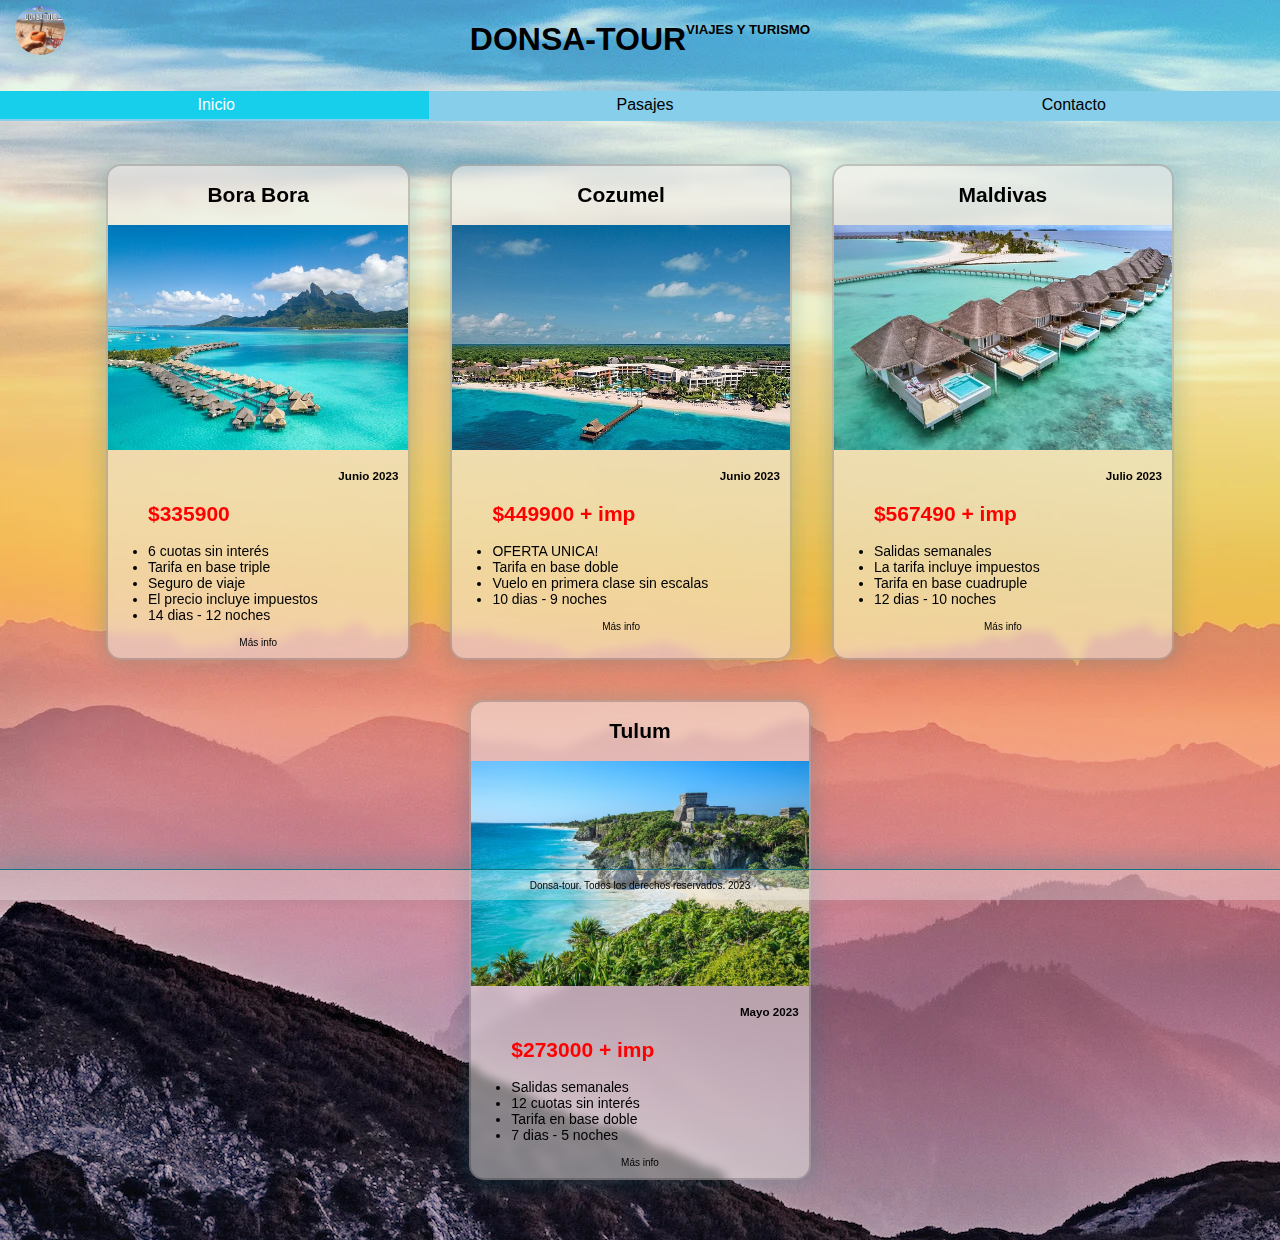
<file: index.html>
<!DOCTYPE html>
<html lang="es">

<head>
    <meta charset="UTF-8">
    <meta http-equiv="X-UA-Compatible" content="IE=edge">
    <meta name="viewport" content="width=device-width, initial-scale=1.0">
    <title>Donsa-Tour viajes</title>
    <link rel="stylesheet" href="css/mobilefirst.css">
</head>

<body>
    <div class="overlay"></div>
    <header class="header-main">
        <img class="mainlogo" src="images/logo.jpeg" alt="Logo del sitio web">
        <h1>Donsa-tour</h1>
        <h5>viajes y turismo</h5>
    </header>
    <nav>
        <div class="menu-icon">&#9776;</div>
        <ul class="menu">
            <a href="index.html">
                <li class="menu-item current-page"> Inicio</li>
            </a>
            <a href="pasajes.html">
                <li class="menu-item">Pasajes</li>
            </a>
            <a href="contacto.html">
                <li class="menu-item">Contacto</li>
            </a>
        </ul>
    </nav>
    <section class="content">
        <article class="travelbox">
            <a href="pasajes.html">
                <header class="travelbox-header">
                    <h2>Bora Bora</h2>
                </header>
                <main class="travelbox-content">
                    <img class="box-img" src="images/borabora.jpg" alt="Tulum">
                    <ul>
                        <li class="month">
                            <h5>Junio 2023</h5>
                        </li>
                        <li class="price">
                            <h2>$335900</h2>
                        </li>
                        <li>6 cuotas sin interés</li>
                        <li>Tarifa en base triple</li>
                        <li>Seguro de viaje</li>
                        <li>El precio incluye impuestos</li>
                        <li>14 dias - 12 noches</li>
                    </ul>
                </main>
                <footer class="travelbox-footer">
                    <p>Más info</p>
                </footer>
            </a>
        </article>
        <article class="travelbox">
            <a href="pasajes.html">
                <header class="travelbox-header">
                    <h2>Cozumel</h2>
                </header>
                <main class="travelbox-content">
                    <img class="box-img" src="images/cozumel.jpg" alt="Tulum">
                    <ul>
                        <li class="month">
                            <h5>Junio 2023</h5>
                        </li>
                        <li class="price">
                            <h2>$449900 + imp</h2>
                        </li>
                        <li>OFERTA UNICA!</li>
                        <li>Tarifa en base doble</li>
                        <li>Vuelo en primera clase sin escalas</li>
                        <li>10 dias - 9 noches</li>
                    </ul>
                </main>
                <footer class="travelbox-footer">
                    <p>Más info</p>
                </footer>
            </a>
        </article>
        <article class="travelbox">
            <a href="pasajes.html">
                <header class="travelbox-header">
                    <h2>Maldivas</h2>
                </header>
                <main class="travelbox-content">
                    <img class="box-img" src="images/maldivas.jpg" alt="Tulum">
                    <ul>
                        <li class="month">
                            <h5>Julio 2023</h5>
                        </li>
                        <li class="price">
                            <h2>$567490 + imp</h2>
                        </li>
                        <li>Salidas semanales</li>
                        <li>La tarifa incluye impuestos</li>
                        <li>Tarifa en base cuadruple</li>
                        <li>12 dias - 10 noches</li>
                    </ul>
                </main>
                <footer class="travelbox-footer">
                    <p>Más info</p>
                </footer>
            </a>
        </article>
        <article class="travelbox">
                <a href="pasajes.html">
                <header class="travelbox-header">
                    <h2>Tulum</h2>
                </header>
                <main class="travelbox-content">
                    <img class="box-img" src="images/tulum.jpg" alt="Tulum">
                    <ul>
                        <li class="month">
                            <h5>Mayo 2023</h5>
                        </li>
                        <li class="price">
                            <h2>$273000 + imp</h2>
                        </li>
                        <li>Salidas semanales</li>
                        <li>12 cuotas sin interés</li>
                        <li>Tarifa en base doble</li>
                        <li>7 dias - 5 noches</li>
                    </ul>
                </main>
                <footer class="travelbox-footer">
                    <p>Más info</p>
                </footer>
        </a>
        </article>
    </section>
    <footer class="footer-main">Donsa-tour. Todos los derechos reservados. 2023</footer>
    <script type="text/javascript" src="./js/main.js"></script>
</body>

</html>
</file>
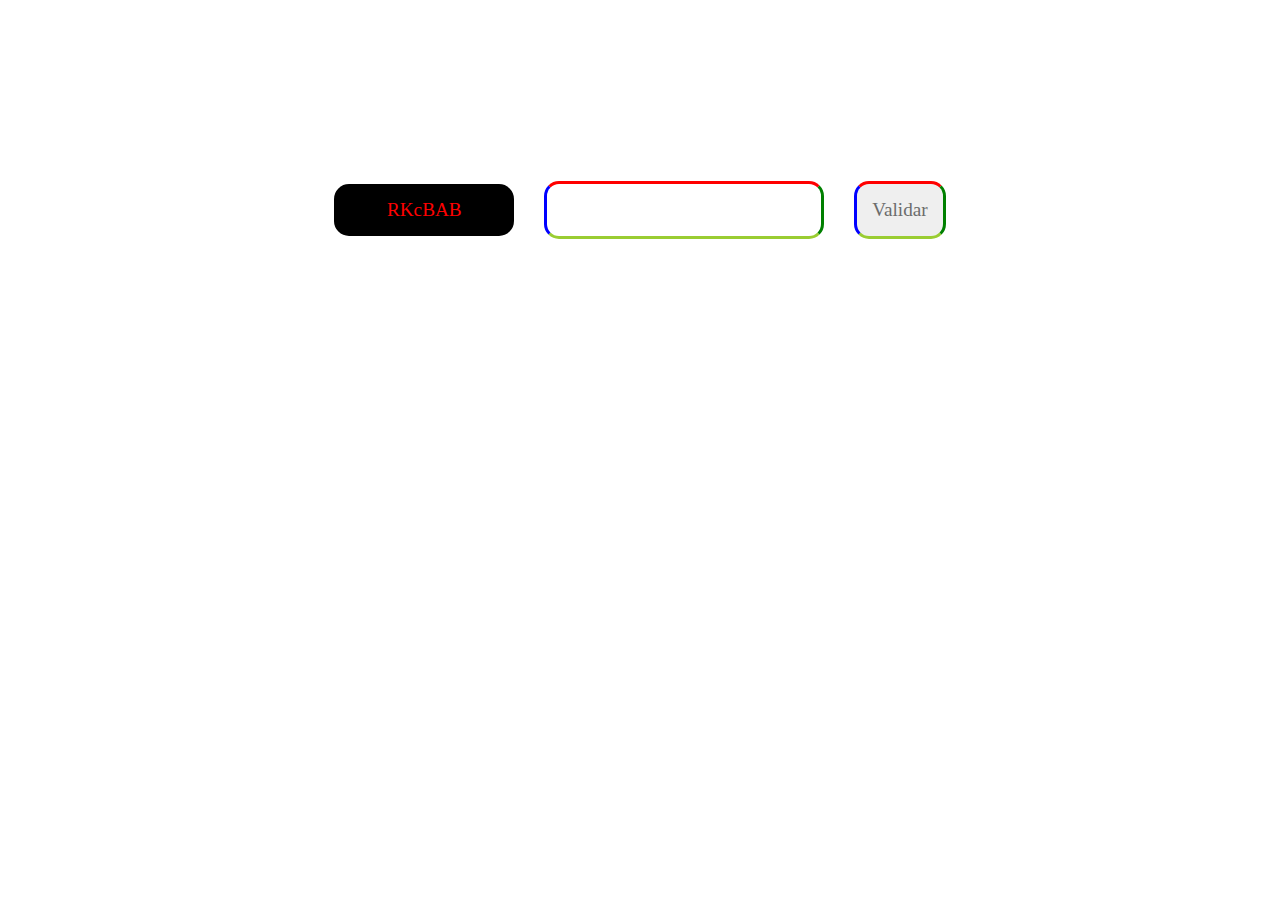
<file: Otros/index.html>
<!DOCTYPE html>
<html lang="en">
<head>
    <meta charset="UTF-8">
    <meta http-equiv="X-UA-Compatible" content="IE=edge">
    <meta name="viewport" content="width=device-width, initial-scale=1.0">
    <title>Captcha v2</title>
    <link rel="stylesheet" href="style.css">
</head>
<body>
    <label id="captcha" >###</label>
    <input id="userInput" type="text"></input>
    <button id="btn">Validar</button>
    <label id="captchaResult">###</label>
    <script type="text/javascript" src="main.js"></script>
</body>
</html>
</file>
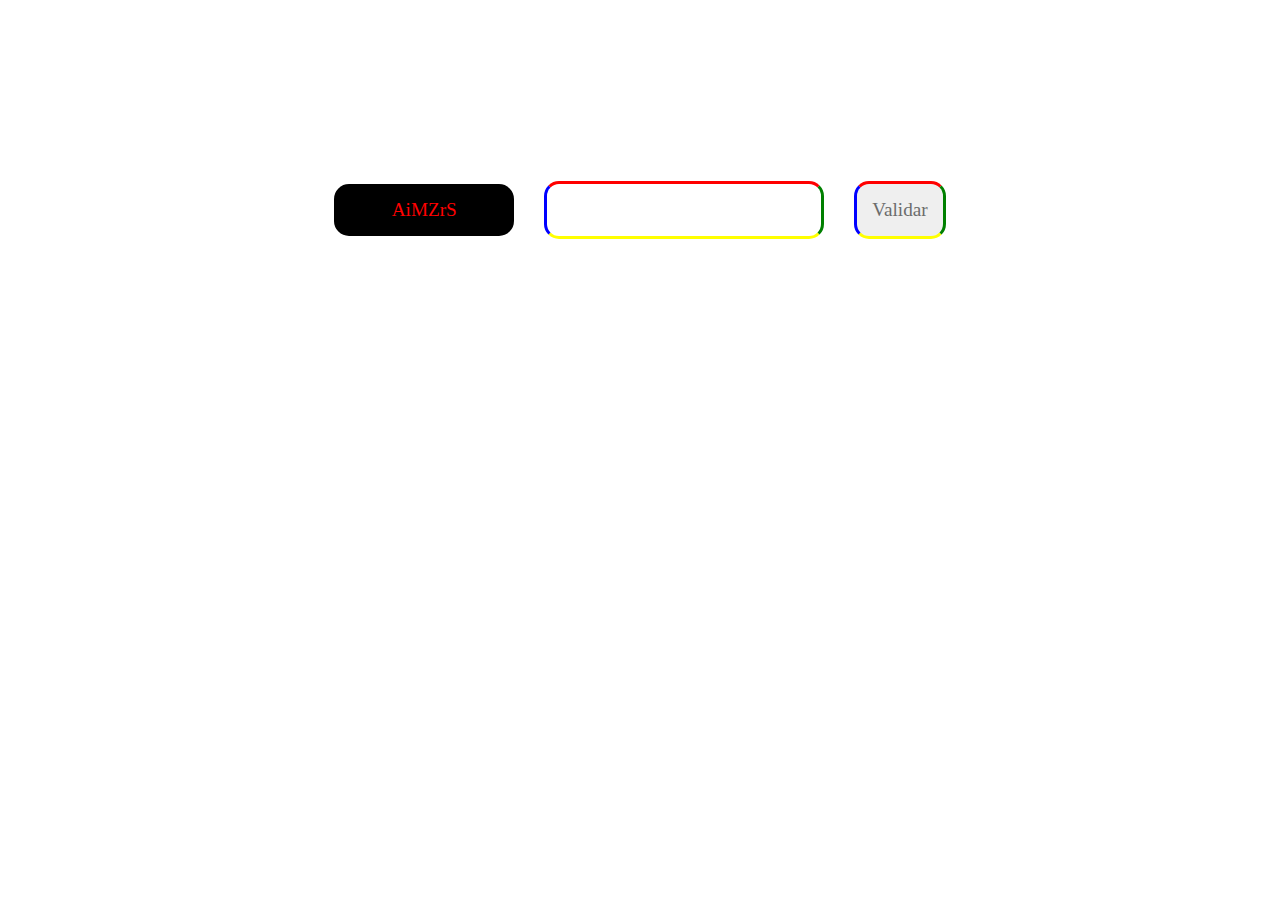
<file: Otros/Captcha2/index.html>
<!DOCTYPE html>
<html lang="en">
<head>
    <meta charset="UTF-8">
    <meta http-equiv="X-UA-Compatible" content="IE=edge">
    <meta name="viewport" content="width=device-width, initial-scale=1.0">
    <title>Captcha v2</title>
    <link rel="stylesheet" href="style.css">
</head>
<body>
    <label id="captcha" >###</label>
    <input id="userInput" type="text"></input>
    <button id="btn">Validar</button>
    <label id="captchaResult">###</label>
    <script type="text/javascript" src="main.js"></script>
</body>
</html>
</file>
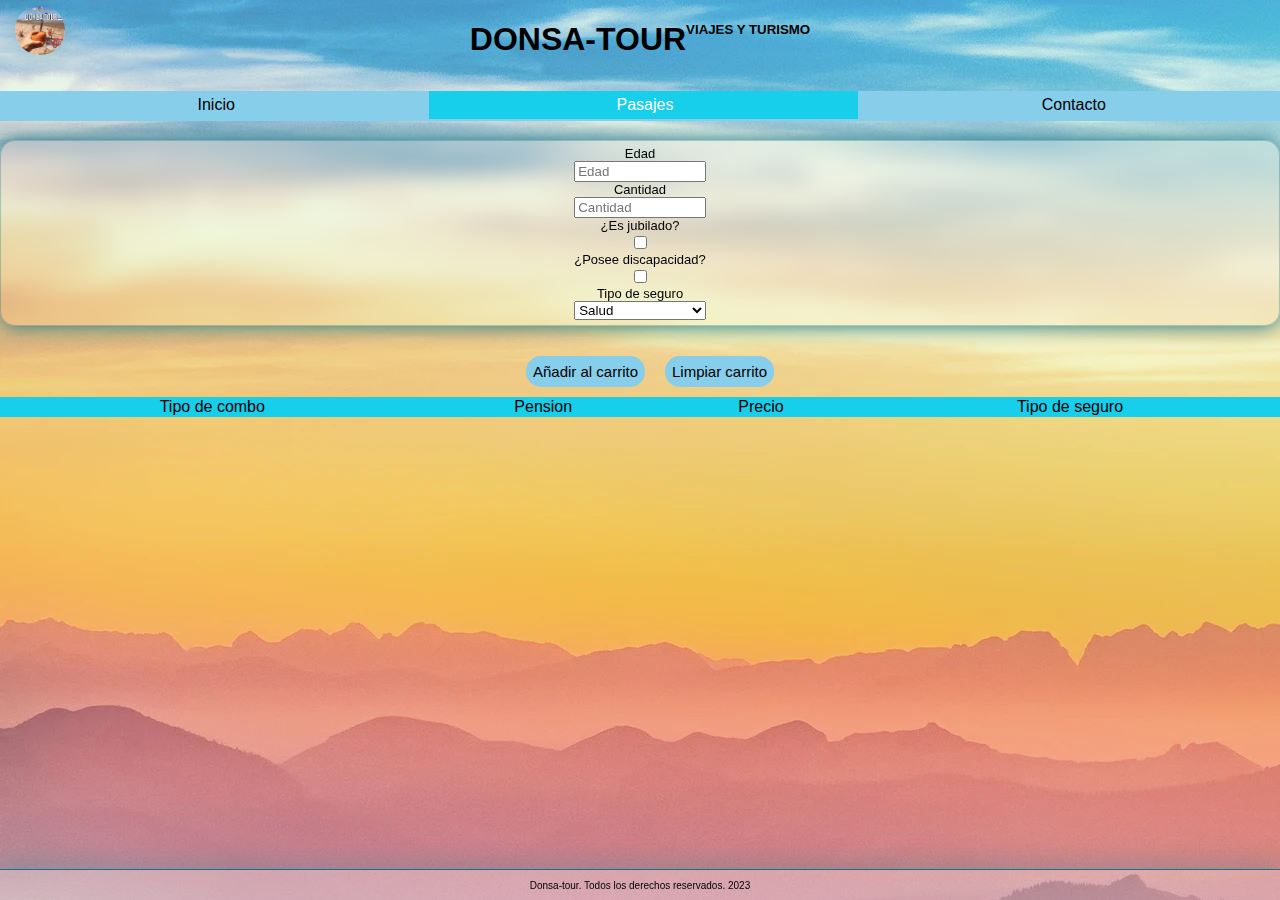
<file: pasajes.html>
<!DOCTYPE html>
<html lang="en">

<head>
    <meta charset="UTF-8">
    <meta http-equiv="X-UA-Compatible" content="IE=edge">
    <meta name="viewport" content="width=device-width, initial-scale=1.0">
    <title>Donsa-Tour viajes</title>
    <link rel="stylesheet" href="css/mobilefirst.css">
</head>

<body>
    <div class="overlay"></div>
    <header class="header-main">
        <img class="mainlogo" src="images/logo.jpeg" alt="Logo del sitio web">
        <h1>Donsa-tour</h1>
        <h5>viajes y turismo</h5>
    </header>
    <nav>
        <div class="menu-icon">&#9776;</div>
        <ul class="menu">
            <a href="index.html">
                <li class="menu-item "> Inicio</li>
            </a>
            <a href="pasajes.html">
                <li class="menu-item current-page">Pasajes</li>
            </a>
            <a href="contacto.html">
                <li class="menu-item">Contacto</li>
            </a>
        </ul>
    </nav>
    <section id="section-pasajes">
        <form id="form-pasajes" action="#">
            <label>Edad</label>
            <input id="edad" type="number" placeholder="Edad" min="1" max="99">
            <label>Cantidad</label>
            <input id="cantidad" type="number" placeholder="Cantidad" min="1" max="4">
            <label>¿Es jubilado?</label>
            <input id="jubilado" type="checkbox">
            <label>¿Posee discapacidad?</label>
            <input id="discapacidad" type="checkbox">
            <label>Tipo de seguro</label>
            <select id="seguro">
                <option value="Salud">Salud</option>
                <option value="Salud y Equipaje">Salud y Equipaje</option>
                <option value="Completo">Completo</option>
            </select>
        </form>
        <article id="pasajes-btn">
            <button class="formButton" id="btn_cart">Añadir al carrito</button>
            <button id="btn_clean">Limpiar carrito</button>
        </article>
        <article>
            <table id="tabloide">
            </table>
        </article>
    </section>
    <footer class="footer-main">Donsa-tour. Todos los derechos reservados. 2023</footer>
    <script src="./js/cart.js"></script>
    <script src="./js/main.js"></script>
</body>

</html>
</file>
<file: css/mobilefirst.css>
@import url('https://fonts.googleapis.com/css2?family=Rubik+Pixels&display=swap');

* {
    font-family: 'Lucida Sans', 'Lucida Sans Regular', Verdana, sans-serif;
    user-select: none;
}

.header-main {
    display: flex;
    justify-content: center;
    text-transform: uppercase;
}

body {
    background: url('../images/bg.webp');
    background-size: auto;
    background-repeat: repeat;
    overflow: auto;
    margin: 0 0 40px 0;
}

.footer-main {
    position: fixed;
    bottom: 0;
    width: 100%;
    height: 20px;
    text-align: center;
    padding-top: 10px;
    margin-top: 20px;
    font-size: 10px;
    border-top: 1px solid #107483;
    box-shadow: 0 -10px 20px 1px #10748330;
    background-color: #EEEEEE50;
}

.content {
    display: flex;
    justify-content: center;
    margin-top: 5%;
    min-width: 300px;
    flex-wrap: wrap;
}

.travelbox {
    margin: 20px 20px;
    border: 2px solid #00000030;
    box-shadow: 0 0 20px 5px #10748350;
    transition: 0.2s;
    backdrop-filter: blur(5px);
    background-color: #EEEEEE80;
    font-size: 14px;
    min-width: 300px;
    max-width: 350px;
}

.travelbox-header {
    text-align: center;
}

.box-img {
    width: 100%;
    height: 25vh;
    display: flex;
    justify-content: center;
    overflow: hidden;
}

nav ul {
    padding-left: 0;
    list-style-type: circle;
    z-index: 9999;
    position: fixed;
}

.month {
    list-style: none;
    font-weight: bold;
    text-align: right;
    padding-right: 10px;
}

.price {
    color: red;
    list-style-type: none;
    text-align: left;
}

.travelbox-footer {
    font-size: 10px;
    text-align: center;
}

a {
    text-decoration: none;
    color: inherit;
    background-color: inherit;
}

.travelbox,
.contact,
form,
.formRow #submitButton,
#boton-mes,
#form-pasajes,
#btn_clean,
#btn_cart {
    border-radius: 15px;
}

.contact {
    margin-top: 20px;
    width: 90vw;
    color: black;
    padding: 10px;
    border: 1px solid #10748350;
    font-size: 12px;
    backdrop-filter: blur(2px);
    background-color: #FFFFFF50;
}

#form-contacto {
    width: 90vw;
    margin-top: 20px;
}

form {
    border: 1px solid #10748350;
    padding-top: 10px;
    height: auto;
    backdrop-filter: blur(20px);
    font-size: small;
}

#form-pasajes {
    margin-top: 60px;
}

.formRow {
    padding: 2px 0;
}

form .formRow label {
    display: flex;
    width: 35%;
    min-width: 160px;
    float: left;
    padding-right: 10px;
    text-align: right;
    font-size: 1.1em;
    height: 2em;
    align-items: flex-end;
    justify-content: flex-end;
}

form .formRow input,
form .formRow textarea,
form .formRow #label-IsValidForm,
.menu-icon,
nav {
    background-color: transparent;
}

form .formRow input {
    margin: 5px;
    width: 40%;
    height: 1.5em;
    padding: 0 10px;
    border: 0;
    border-bottom: 2px solid black;
    outline: none;
}

form .formRow textarea {
    height: 5em;
    padding: 5px 10px;
    float: left;
    margin: 5px;
    width: 40%;
    border: 0;
    resize: none;
    margin-bottom: 15px;
    outline: none;
}

form .formRow input:focus,
form .formRow textarea:focus {
    background-color: #00000010;
}

#formButton {
    width: 100%;
    display: flex;
    justify-content: center;
}

#submitButton {
    margin-top: 30px;
    background-color: #87ceeb;
    font-size: 20px;
}

#submitButton:valid {
    border: 0;
}

#submitButton:active {
    background-color: #107483;
}

#captchaInput {
    width: 40%;
    border-color: black;
}

#captchaLabel {
    font-size: 0.5rem;
}

#captcha {
    color: darkcyan;
    font-size: 2rem;
    font-style: italic;
    font-family: "Rubik Pixels";
    padding-left: 0;
}

#formcheckbox {
    width: 40%;
    height: 25px;
    margin-bottom: 15px;
}

#label-IsValidForm {
    width: 100%;
    text-align: center;
    display: block;
}

.overlay {
    display: none;
    position: fixed;
    top: 0;
    left: 0;
    width: 100%;
    height: 100%;
    background-color: #000000AA;
    z-index: 9999;
}

.oculto {
    display: none;
}

#mes {
    width: 150px;
}

#boton-mes {
    background-color: #87ceeb;
    border: solid 1px;
}

.mainlogo,
.menu,
.travelbox,
.contact,
#form-contacto {
    box-shadow: 0 0 20px 5px #10748330;
}

.mainlogo {
    width: 96px;
    height: auto;
    position: absolute;
    left: 15px;
    border-radius: 50%;
    margin-top: 5px;
    transition: 0.2s;
}

.menu-icon {
    display: block;
    margin: 0 0 20px 30px;
    font-size: 2em;
    margin-top: -50px;
    z-index: 10;
    color: #107483;
    width: 40px;
    text-align: center;
}

.mainlogo {
    display: none;
}

nav {
    width: 100%;
    z-index: 1;
}

.menu {
    background-color: #87ceeb;
    box-shadow: 0 0 0 0;
    display: none;
    flex-direction: column;
    width: 100%;
}

.overlay {
    overflow-y: auto;
}

.show {
    display: block;
}

.menu-item {
    text-align: center;
    width: 100%;
    border: 5px solid #87ceeb;
    text-transform: capitalize;
    display: flex;
    justify-content: center;
    padding: 0;
}

.current-page {
    background-color: #17ceeb;
    border: 5px solid #17ceeb;
    color: white;
}

.menu-item:active {
    background-color: #107483;
    border: 5px solid #107483;
    color: white;
}

#form-pasajes {
    display: flex;
    flex-wrap: wrap;
    flex-direction: column;
    justify-content: center;
    align-content: center;
    text-align: center;
    box-shadow: 0 0 20px 0 #107483;
    padding: 5px;
    backdrop-filter: blur(10px);
    min-width: 350px;
}

#pasajes-btn {
    display: flex;
    flex-wrap: wrap;
    justify-content: center;
    width: 100%;
}

#btn_clean,
#btn_cart {
    margin: 0 0 10px 20px;
    margin-top: 30px;
    border: 2px solid transparent;
    background-color: #87ceeb;
    font-size: 20px;
    font-size: 15px;
    padding: 5px
}

#tabloide {
    backdrop-filter: blur(20px);
    width: 100%;
    border-collapse: collapse;
    /* Saca la separación entre celdas */
}

#tabloide tbody tr:nth-child(-n+3) {
    /* Marca las primeras tres filas */
    background-color: rgba(0, 0, 0, .3);
    color: #17ceeb;
}

#tabloide thead {
    background-color: #17ceeb;
    text-align: center;
}

#tabloide td {
    padding-left: 5px;
}

.fila-destacada {
    /* La usamos para destacar filas de la tabla - Seguro Completo */
    background-color: rgba(0, 0, 0, .15);
    color: #107483;
    font-weight: 900;
}

@media only screen and (min-width: 700px) {

    .menu-icon {
        display: none;
    }

    .menu-icon:hover {
        color: #107483AA;
    }

    .mainlogo {
        display: flex;
        width: 50px;
        height: auto;
        position: absolute;
        left: 15px;
        border-radius: 50%;
        margin-top: 5px;
        transition: 0.2s;
    }

    .mainlogo:hover {
        transform: translateY(20px) translateX(20px) scale(1.5);
    }

    nav {
        position: absolute;
        top: 96px;
    }

    .menu {
        display: flex;
        flex-direction: row;
        list-style: none;
        background-color: #87ceeb;
        margin-top: -5px;
        height: 30px;
        justify-content: space-between;
    }

    .menu a {
        width: 33%;
        text-align: center;
    }

    .menu-icon {
        display: none;
    }

    .overlay {
        display: none;
        position: fixed;
        top: 0;
        left: 0;
        width: 100%;
        height: 100%;
        background-color: #000000AA;
    }

    .travelbox-footer:hover {
        color: red;
        font-weight: bold;
    }

    .menu-item:hover {
        background-color: #17ceeb;
        border: 5px solid #17ceeb;
        color: white;
    }

    .contact {
        width: 40vw;
    }

    #form-contacto {
        width: 50vw;
        margin-left: 20px;
    }

    form .formRow input:hover,
    form .formRow textarea:hover {
        background-color: #00000010;
    }

    #submitButton,
    #captcha,
    #boton-mes,
    .menu-item,
    #btn_clean,
    #btn_cart,
    .travelbox:hover {
        cursor: pointer;
    }

    .travelbox:hover {
        transform: scale(1.2);
        box-shadow: 0 0 20px 0 #107483;
    }

    .box-img:hover {
        transition: 0.2s;
        transform: scale(1.3);
    }

    #submitButton:hover {
        background-color: #17ceeb;
    }

    #btn_clean:hover,
    #btn_cart:hover {
        background-color: #17ceeb;
    }
}
</file>
<file: Otros/style.css>
*{
    margin:15px;
    padding: 15px;
    font-family: Verdana, "Tahoma";
}

body{
    display: flex;
    justify-content: center;
    align-items: center;
    height: 300px;
    width: 100%;
    text-align: center;
}

input, button{
outline: none;
border-radius: 15px;
border: 3px solid;
color: #6c6c6c;
border-top-color: red;
border-right-color: Green;
border-bottom-color: yellowgreen;
border-left-color: blue;
font-size: 1.2em;
}

input:focus, input:hover{
    background-color: #00000010;
    color: black;
}
button:hover{
    color: red;
    background-color: #00000020;
}

#captcha{
    color: red;
    background-color: black;
    border-radius: 15px;
    width: 150px;
    font-size: 1.2em;
}
</file>
<file: Otros/Captcha2/style.css>
*{
    margin:15px;
    padding: 15px;
    font-family: Verdana, "Tahoma";
}

body{
    display: flex;
    justify-content: center;
    align-items: center;
    height: 300px;
    width: 100%;
    text-align: center;
}

input, button{
outline: none;
border-radius: 15px;
border: 3px solid;
color: #6c6c6c;
border-top-color: red;
border-right-color: Green;
border-bottom-color: yellow;
border-left-color: blue;
font-size: 1.2em;
}

input:focus, input:hover{
    background-color: #00000010;
    color: black;
}
button:hover{
    color: red;
    background-color: #00000020;
}

#captcha{
    color: red;
    background-color: black;
    border-radius: 15px;
    width: 150px;
    font-size: 1.2em;
}
</file>
